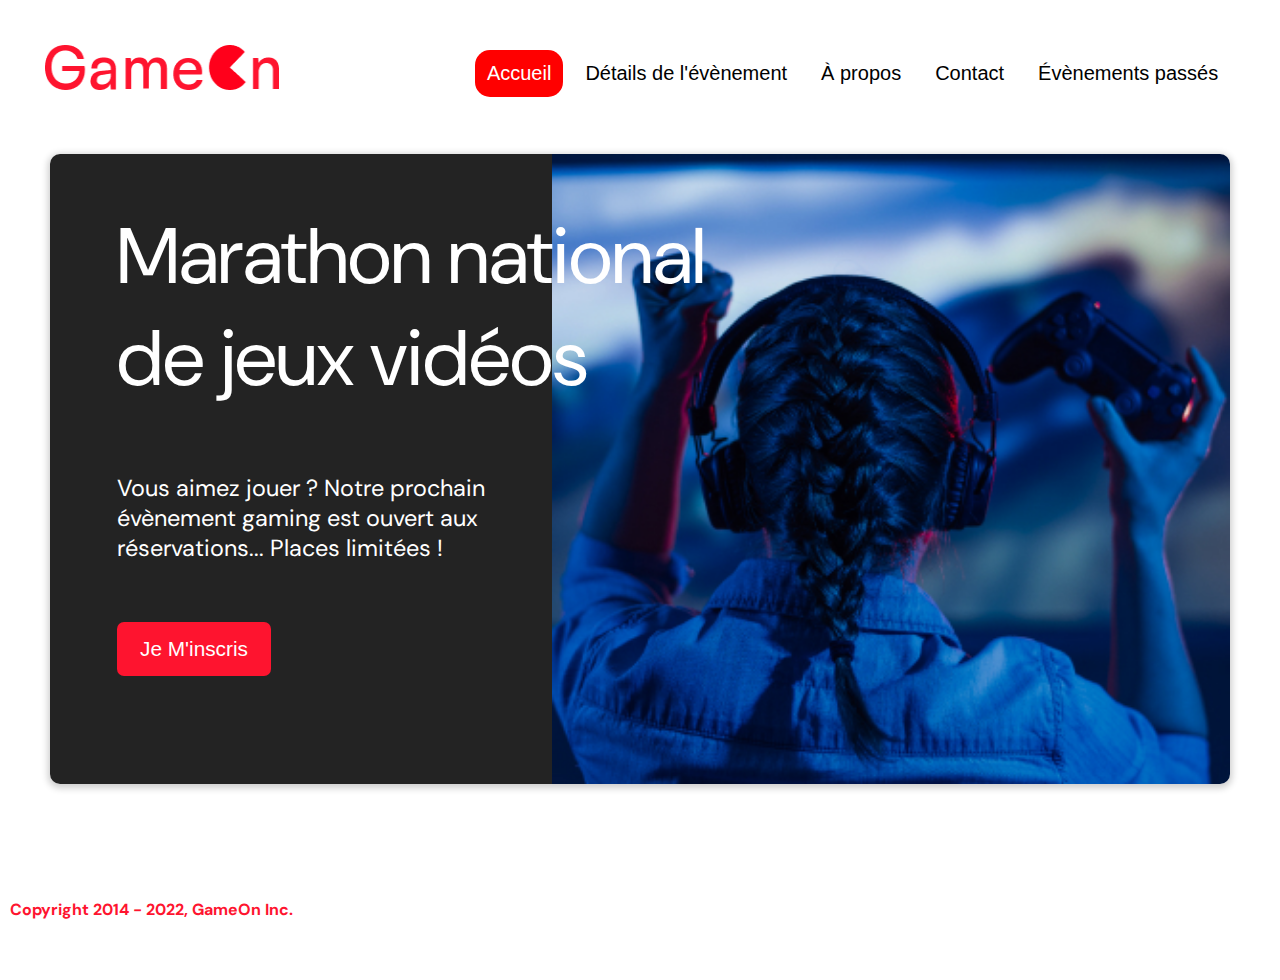
<file: index.html>
<!DOCTYPE html>
<html lang="en">
  <head>
    <meta charset="utf-8" />
    <title>Reservation</title>
    <meta name="viewport" content="width=device-width, initial-scale=1, maximum-scale=1" />
    <meta name="description" content="Évènements national de Gaming" />
    <link rel="stylesheet" href="modal.css" />
    <link rel="stylesheet" href="https://cdnjs.cloudflare.com/ajax/libs/font-awesome/4.7.0/css/font-awesome.min.css">
    <link
      href="https://fonts.googleapis.com/css?family=DM+Sans&display=swap"
      rel="stylesheet"
    />
  </head>
  <body>
    <div class="topnav" id="myTopnav">
      <div class="header-logo">
        <img alt="logo" src="Logo.png" width="250" height="45" />
      </div>
      <div class="main-navbar">
        <a href="#" class="active"><span>Accueil</span></a>
        <a href="#"><span>Détails de l'évènement</span></a>
        <a href="#"><span>À propos</span></a>
        <a href="#"><span>Contact</span></a>
        <a href="#"><span>Évènements passés</span></a>
        <a href="javascript:void(0);" class="icon" onclick="editNav()">
          <i class="fa fa-bars"></i>
        </a>
      </div>
    </div>
    <main>
      <div class="hero-section">
        <div class="hero-content">
          <h1 class="hero-headline">
            Marathon national<br>
            de jeux vidéos
          </h1>
          <p class="hero-text">
            Vous aimez jouer ? Notre prochain évènement gaming est ouvert
            aux réservations... Places limitées !
          </p>
          <button class="btn-signup modal-btn">
            je m'inscris
          </button>
        </div>
        <div class="hero-img">
          <img src="./bg_img.jpg" alt="img" />
        </div>
        <button lang="fr" class="btn-signup modal-btn">
          je m'inscris
        </button>
      </div>

      <div class="bGround">
        <div class="content">
          <span class="close"></span>
          <div class="modal-body">
            <form
              name="reserve"
              action="confirmation.html"
              method="get"
              autocomplete="off"
            >
              <div
                class="formData">
                <label for="first">Prénom</label>
                <input
                  class="text-control"
                  type="text"
                  id="first"
                  name="first"
                  size="30"
                  minlength="2"
                  maxlength="50"
                  pattern="[a-zA-ZÀ-ÿ -]{1,50}"
                  title="2 à 50 lettres majuscules ou minuscules"
                  placeholder="Sebastien"
                  required
                />
              </div>
              <div
                class="formData">
                <label for="last">Nom</label><br>
                <input
                  class="text-control"
                  type="text"
                  id="last"
                  name="last"
                  size="30"
                  pattern="[a-zA-ZÀ-ÿ -]{1,50}"
                  title="1 à 47 lettres majuscules ou minuscules"
                  placeholder="Durand"
                  required
                />
              </div>
              <div
                class="formData">
                <label for="email">E-mail</label><br>
                <input
                  class="text-control"
                  type="email"
                  id="email"
                  name="email"
                  size="30"
                  pattern="[A-Za-z0-9](([_\.\-]?[a-zA-Z0-9]+)*)@([A-Za-z0-9]+)(([_\.\-]?[a-zA-Z0-9]+)*)\.([A-Za-z]{2,})"
                  title="mail@gmail.com"
                  required
                  placeholder="votre-mail@mail.com"
                />
              </div>
              <div
                class="formData">
                <label for="birthdate">Date de naissance</label><br>
                <input
                  class="text-control"
                  type="date"
                  id="birthdate"
                  name="birthdate"
                  min="1900-01-01"
                  max="2012-12-31"
                  required
                />
              </div>
              <div
                class="formData">
                <label for="quantity">À combien de tournois GameOn avez-vous déjà participé ?</label><br>
                <input
                  type="number"
                  class="text-control"
                  id="quantity"
                  name="quantity"
                  min="0"
                  max="99"
                  title="Nombre de tournois compris entre 0 et 99"
                  placeholder="0"
                  required
                />
              </div>
              <p class="text-label">A quel tournoi souhaitez-vous participer cette année ?</p>
              <div class="formData" >
                <input
                  class="checkbox-input"
                  type="radio"
                  id="location1"
                  name="location"
                  value="New York"
                  checked
                />
                <label class="checkbox-label" for="location1">
                  <span class="checkbox-icon" tabindex="0"></span>
                  New York</label
                >
                <input
                  class="checkbox-input"
                  type="radio"
                  id="location2"
                  name="location"
                  value="San Francisco"
                />
                <label class="checkbox-label" for="location2">
                  <span class="checkbox-icon" tabindex="0"></span>
                  San Francisco</label
                >
                <input
                  class="checkbox-input"
                  type="radio"
                  id="location3"
                  name="location"
                  value="Seattle"
                />
                <label class="checkbox-label" for="location3">
                  <span class="checkbox-icon" tabindex="0"></span>
                  Seattle</label
                >
                <input
                  class="checkbox-input"
                  type="radio"
                  id="location4"
                  name="location"
                  value="Chicago"
                />
                <label class="checkbox-label" for="location4">
                  <span class="checkbox-icon" tabindex="0"></span>
                  Chicago</label
                >
                <input
                  class="checkbox-input"
                  type="radio"
                  id="location5"
                  name="location"
                  value="Boston"
                />
                <label class="checkbox-label" for="location5">
                  <span class="checkbox-icon" tabindex="0"></span>
                  Boston</label
                >
                <input
                  class="checkbox-input"
                  type="radio"
                  id="location6"
                  name="location"
                  value="Portland"
                />
                <label class="checkbox-label" for="location6">
                  <span class="checkbox-icon" tabindex="0"></span>
                  Portland</label
                >
              </div>

              <div
                class="formData">
                <input
                  class="checkbox-input"
                  type="checkbox"
                  id="checkbox1"
                  checked
                  required
                />
                <label class="checkbox2-label" for="checkbox1">
                  <span class="checkbox-icon" tabindex="0"></span>
                  J'ai lu et accepté les conditions d'utilisation.
                  <br>
                  <span class="error-checked">Vous devez lire et accepté les CGU</span>
                </label>
                <br>
                <input
                  class="checkbox-input"
                  type="checkbox"
                  id="checkbox2"
                />
                <label class="checkbox2-label" for="checkbox2">
                  <span class="checkbox-icon" tabindex="0"></span>
                  Je souhaite être prévenu des prochains évènements.
                </label>
                <br>
              </div>
              <input
                class="btn-submit button"
                type="submit"
                tabindex="0"
                value="en attente !!"
              />
            </form>
          </div>
        </div>
      </div>
    </main>
    <footer class="footer">
      <p class="copyrights ">
        Copyright 2014 - 2022, GameOn Inc.
      </p>
    </footer>
    <script src="modal.js"></script>
  </body>
</html>
</file>
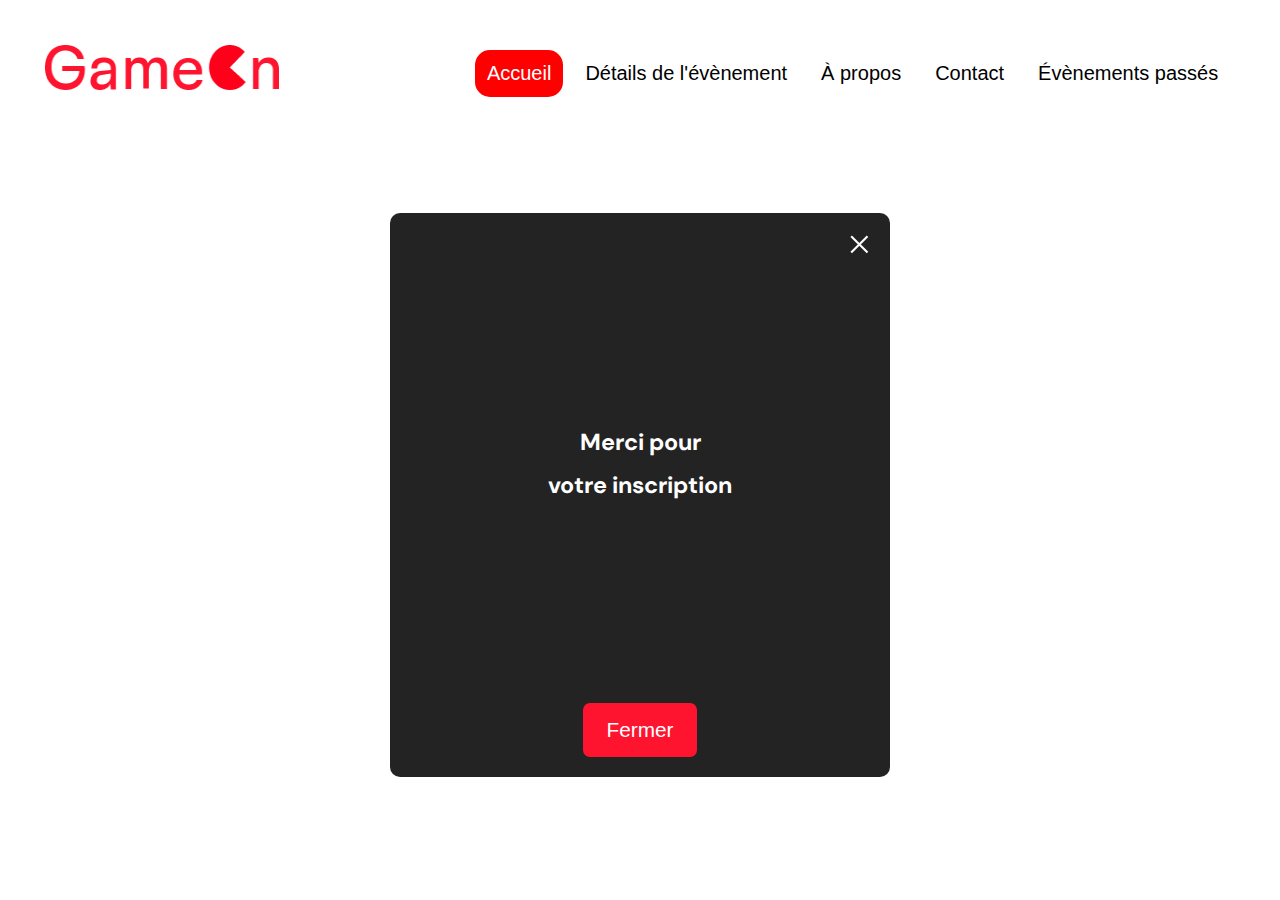
<file: confirmation.html>
<!DOCTYPE html>
<html lang="en">
<head>
    <meta charset="UTF-8">
    <title>confirmation</title>
    <meta name="viewport" content="width=device-width,initial-scale=1" />
    <link rel="stylesheet" href="modal.css" />
    <link rel="stylesheet" href="https://cdnjs.cloudflare.com/ajax/libs/font-awesome/4.7.0/css/font-awesome.min.css">
    <link href="https://fonts.googleapis.com/css?family=DM+Sans" rel="stylesheet"/>
</head>
<body>
<div class="topnav" id="myTopnav">
    <div class="header-logo">
        <img alt="logo" src="Logo.png" width="250" height="45" />
    </div>
    <div class="main-navbar">
        <a href="./index.html" class="active"><span>Accueil</span></a>
        <a href="#"><span>Détails de l'évènement</span></a>
        <a href="#"><span>À propos</span></a>
        <a href="#"><span>Contact</span></a>
        <a href="#"><span>Évènements passés</span></a>
        <a href="javascript:void(0);" class="icon" onclick="editNav()">
            <i class="fa fa-bars"></i>
        </a>
    </div>
</div>
<main>
    <div class="content">
        <span class="close close-confirmation" onclick="closeConfirm()"></span>
        <div class="modal-body modal-body-confirm">
            <p>Merci pour</p>
            <p>votre inscription</p>
        </div>
        <button lang="fr" class="btn-signup close-confirmation" onclick="closeConfirm()">
            Fermer
        </button>
    </div>
</main>
<script src="confirmation.js"></script>
</body>
</html>
</file>
<file: modal.css>
:root {
  --font-default: "DM Sans", Arial, Helvetica, sans-serif;
  --font-slab: var(--font-default);
  --modal-duration: 0.8s;
}
* {
  box-sizing: border-box;
  margin: 0;
  padding: 0;
}
/* Landing Page */

body {
  display: flex;
  flex-direction: column;
  font-family: var(--font-default);
  font-size: 18px;
  max-width: 1440px;
  margin: 0 auto;
}

p {
  margin-bottom: 0;
  padding: 0.5vw;
}

img {
  padding-right: 1rem;
}

.topnav {
  overflow: hidden;
  margin: 3.5%;
}
.header-logo {
    float: left;
}
.main-navbar {
    float: right;
}
.topnav a {
  float: left;
  display: block;
  color: #000000;
  text-align: center;
  padding: 12px 12px;
  margin: 5px;
  text-decoration: none;
  font-size: 20px;
  font-family: Roboto, sans-serif;
}

.topnav a:hover {
  background-color: #ff0000;
  color: #ffffff;
  border-radius: 15px;
}

.topnav a.active {
  background-color: #ff0000;
  color: #ffffff;
  border-radius: 15px;
}

.topnav .icon {
  display: none;
}

@media screen and (max-width: 1100px) {
  .topnav a {display: none;}
  .topnav a.icon {
    float: right;
    display: block;
  }
  .topnav.responsive {position: relative;}
  .topnav.responsive .icon {
    position: absolute;
    right: 0;
    top: 0;
  }
  .topnav.responsive a {
    float: none;
    display: block;
    text-align: left;
    top: 20px;
  }
}

@media screen and (max-width: 768px) {
  .hero-content {
    padding: 30px 0 30px 42px;
  }
}
@media screen and (max-width: 520px) {
  .topnav a {display: none;}
  .topnav a.icon {
    float: right;
    display: block;
  }
  .topnav.responsive .icon {
    position: absolute;
    right: 0;
    top: 51px;
  }
}
main {
  font-size: 130%;
  font-weight: bolder;
  color: black;
  padding-top: 0.5vw;
  padding-left: 2vw;
  padding-right: 2vw;
  margin: 1px 20px 15px;
  border-radius: 2rem;
  text-align: justify;
}
.modal-btn {
  font-size: 145%;
  background: #fe142f;
  display: flex;
  margin: auto;
  color: #fff;
  padding: 0.75rem 2.5rem;
  border-radius: 1rem;
  cursor: pointer;
}
.modal-btn.has:active:hover {
  background: #3876ac;
}
.modal-body-confirm {
  display: flex;
  flex-direction: column;
  justify-content: center;
  align-items: center;
  height: 50vh;
}
.btn-signup.close-confirmation {
  margin: auto auto 20px;
}
.footer {
  margin: 20px 0;
  padding: 10px;
  font-family: var(--font-slab);
}

/* Modal form */

.button {
  background: #fe142f;
  margin-top: 0.5em;
  padding: 1em;
  color: #fff;
  border-radius: 15px;
  cursor: pointer;
  font-size: 16px;
}

.button:hover {
  background: #3876ac;
}

.smFont {
  font-size: 16px;
}

.bGround {
  display: none;
  position: fixed;
  z-index: 1;
  left: 0;
  top: 0;
  height: 100%;
  width: 100%;
  overflow: auto;
  background-color: rgba(26, 39, 156, 0.4);
}

.content {
  margin: 5% auto;
  width: 100%;
  max-width: 500px;
  animation-name: modalopen;
  animation-duration: var(--modal-duration);
  background: #232323;
  border-radius: 10px;
  overflow: hidden;
  position: relative;
  color: #fff;
  padding-top: 10px;
}

.modal-body {
  padding: 15px 8%;
  margin: 15px auto;
}

label {
  font-family: var(--font-default);
  font-size: 0.9em;
  font-weight: normal;
  display: inline-block;
  color: dimgrey;
}

input {
  padding: 8px;
  border: 1px solid #ccc;
  outline: none;
}

.text-control {
  position: relative;
  top: -12px;
  margin: 0;
  padding: 8px;
  width: 100%;
  border-radius: 8px;
  font-size: 0;
  height: 25px;
  transition: all 0.3s cubic-bezier(.29, 1.01, 1, -0.68);
}

.formData {
  margin-bottom: 0.3em;
}
.text-control:focus,
.text-control:valid {
  height: 48px;
  font-size: 1em;
  top: 0;
}

.text-control:focus {
  -webkit-animation: clignotement ease-in-out 1s infinite;
  animation: clignotement cubic-bezier(.7,.58,.56,1.54) 2s infinite;
}
.formData > span {
  position: relative;
  top: -5px;
}

.formData:focus > span {
  top: 0;
}

.text-control:valid {
  box-shadow:  0 0 9px 1px green;
}

.text-control:focus::placeholder {
  color: darkgrey;
}

.formData[data-error]::after {
  content: attr(data-error);
  font-size: 0.4em;
  color: #e54858;
  display: block;
  margin-top: 7px;
  margin-bottom: 7px;
  text-align: right;
  line-height: 0.3;
  opacity: 0;
  transition: 0.3s;
}

.formData[data-error-visible="true"]::after {
  opacity: 1;
}

.formData[data-error-visible="true"] .text-control {
  box-shadow:  0 0 9px 1px red;
}
.formData[data-error-visible="true"]:focus > label,
.formData[data-error-visible="true"] > label {
  color: red;
}

.formData:focus > label {
  color: #68afed;
  font-size: 0.6em;
  margin-bottom: 0;
  transition: 0.3s cubic-bezier(.29, 1.01, 1, -0.68);
}

.formData:valid > label {
  color: #23d323e0;
  font-size: 0.6em;
}

.formData:valid > .checkbox-label,
.formData:valid > .checkbox2-label {
  color: dimgrey;
}

.error-checked {
  display: none;
  color: red;
  font-size: 0.9em;
  font-weight: bold;
}

span[data-error] {
  content: attr(data-error);
  display: inline-block;
  color: red;
  font-size: 0.7em;
  font-weight: normal;
  text-align: left;
  margin: 0.2em 0 0 0.2em;
}

.checkbox-label,
.checkbox2-label {
  position: relative;
  margin-left: 36px;
  font-size: 12px;
  font-weight: normal;
}
.checkbox-label .checkbox-icon,
.checkbox2-label .checkbox-icon {
  display: block;
  width: 20px;
  height: 20px;
  border: 2px solid #279e7a;
  border-radius: 50%;
  text-indent: 29px;
  white-space: nowrap;
  position: absolute;
  left: -30px;
  top: -1px;
  transition: 0.3s;
}
.checkbox-label .checkbox-icon::after,
.checkbox2-label .checkbox-icon::after {
  content: "";
  width: 13px;
  height: 13px;
  background-color: #279e7a;
  border-radius: 50%;
  text-indent: 29px;
  white-space: nowrap;
  position: absolute;
  left: 50%;
  top: 50%;
  transform: translate(-50%, -50%);
  transition: 0.3s;
  opacity: 0;
}
.checkbox-input {
  display: none;
}
.checkbox-input:checked + .checkbox-label, .checkbox-input:checked + .checkbox2-label {
  color: #4af94ae0;
}
.checkbox-input:checked + .checkbox-label .checkbox-icon::after,
.checkbox-input:checked + .checkbox2-label .checkbox-icon::after {
  opacity: 1;
}
.checkbox-input:checked + .checkbox2-label .checkbox-icon {
  background: #279e7a;
}
.checkbox2-label .checkbox-icon {
  border-radius: 4px;
  border: 0;
  background: #c4c4c4;
}
.checkbox2-label .checkbox-icon::after {
  width: 7px;
  height: 4px;
  border-radius: 2px;
  background: transparent;
  border: 2px solid transparent;
  border-bottom-color: #fff;
  border-left-color: #fff;
  transform: rotate(-55deg);
  left: 21%;
  top: 19%;
}
.close {
  position: absolute;
  right: 15px;
  top: 15px;
  width: 32px;
  height: 32px;
  opacity: 1;
  cursor: pointer;
  transform: scale(0.7);
}
.close:before,
.close:after {
  position: absolute;
  left: 15px;
  content: " ";
  height: 33px;
  width: 3px;
  background-color: #fff;
}
.close:before {
  transform: rotate(45deg);
}
.close:after {
  transform: rotate(-45deg);
}
.btn-submit,
.btn-signup {
  background: #fe142f;
  display: block;
  margin: 0 auto;
  border-radius: 7px;
  font-size: 1rem;
  padding: 12px 82px;
  color: #fff;
  cursor: pointer;
  border: 0;
}
.btn-submit[disabled="true"] {
  background: #444343;
  color: #c67474;
}
/* custom select styles */
.custom-select {
  position: relative;
  font-family: Aria, serif;
  font-size: 1.1rem;
  font-weight: normal;
}

.custom-select select {
  display: none;
}
.select-selected {
  background-color: #fff;
}

/* Style the arrow inside the select element: */
.select-selected:after {
  position: absolute;
  content: "";
  top: 10px;
  right: 13px;
  width: 11px;
  height: 11px;
  border: 3px solid transparent;
  border-bottom-color: #f00;
  border-left-color: #f00;
  transform: rotate(-48deg);
  border-radius: 5px 0 5px 0;
}

/* Point the arrow upwards when the select box is open (active): */
.select-selected.select-arrow-active:after {
  transform: rotate(135deg);
  top: 13px;
}

.select-items div,
.select-selected {
  color: #000;
  padding: 11px 16px;
  border: 1px solid transparent;
  cursor: pointer;
  border-radius: 8px;
  height: 48px;
}

/* Style items (options): */
.select-items {
  position: absolute;
  background-color: #fff;
  top: 89%;
  left: 0;
  right: 0;
  z-index: 99;
}

/* Hide the items when the select box is closed: */
.select-hide {
  display: none;
}

.select-items div:hover,
.same-as-selected {
  background-color: rgba(0, 0, 0, 0.1);
}
/* custom select end */
.text-label {
  font-weight: normal;
  font-size: 16px;
}
.hero-section {
  max-width: 1180px;
  border-radius: 10px;
  display: grid;
  grid-template-columns: repeat(12, 1fr);
  overflow: hidden;
  box-shadow: 0 2px 7px 2px rgba(0, 0, 0, 0.2);
  margin: auto auto 10px;
}
.hero-content {
  padding: 51px 0 51px 67px;
  grid-column: span 5;
  background: #232323;
  color: #fff;
  position: relative;
  text-align: left;
}
.hero-content::after {
  content: "";
  width: 100%;
  height: 100%;
  background: #232323;
  position: absolute;
  right: -100px;
  top: 0;
}
.hero-content > * {
  position: relative;
  z-index: 1;
}
.hero-headline {
  font-size: calc(4rem + (35 - 4) * ((100vw - 700px) / (1920 - 700)));
  font-weight: normal;
  white-space: nowrap;
}
.hero-content > h1 {
  display     :inline-block;
  overflow    :hidden;
  box-sizing  :border-box;
  margin      :0;
}
.hero-text {
  font-weight: normal;
  margin-top: 57px;
  padding: 0;
}
.btn-signup {
  outline: none;
  text-transform: capitalize;
  font-size: 1.3rem;
  padding: 15px 23px;
  margin: 59px 0 0;
}
.hero-img {
  grid-column: span 7;
  z-index: 0;
  padding-left: 10px;
}
.hero-img img {
  width: 100%;
  height: 100%;
  display: block;
  padding: 0;
}
.copyrights {
  color: #fe142f;
  padding: 0;
  font-size: 1rem;
  margin: 60px 0 30px;
  font-weight: bolder;
}
.hero-section > .btn-signup {
  display: none;
}
footer {
  padding-left: 2vw;
  padding-right: 2vw;
  margin: 0 20px;
}
@media screen and (max-width: 1130px) {
  .hero-content {
    padding: 30px 0 30px 35px;
  }
  .hero-text {
    margin-top: 40px;
  }
}

@media screen and (max-width: 800px) {
  .hero-section {
    display: block;
    box-shadow: unset;
    margin-bottom: 0;
  }
  .hero-content {
    background: #fff;
    color: #000;
    padding: 20px;
  }
  .hero-content::after {
    content: unset;
  }
  .hero-content .btn-signup {
    display: none;
  }
  .hero-headline {
    font-size: 4.5rem;
    white-space: normal;
  }
  .hero-text {
    width: unset;
    font-size: 1.5rem;
  }
  .hero-img img {
    border-radius: 10px;
    margin-top: 40px;
  }
  .hero-section > .btn-signup {
    display: block;
    margin: 32px auto 10px;
    padding: 12px 35px;
  }
  .footer {
    margin: 0 0 20px 0;
  }
  .copyrights {
    margin: 0;
    text-align: center;
  }
}

@media screen and (max-width: 400px) {
  .hero-headline {
    font-size: 3.5rem;
  }
  .hero-text {
    font-size: 1.5rem;
  }
  .formData {
    text-align: left;
  }
  .checkbox2-label {
    margin-bottom: 10px;
  }
}
@media screen and (max-width: 320px) {
  .hero-headline {
    font-size: 3rem;
  }
  .hero-text {
    font-size: 1.2rem;
  }
}
@-webkit-keyframes modal-open {
  from {
    opacity: 0;
    transform: translateY(-150px);
  }
  to {
    opacity: 1;
  }
}
@keyframes modal-open {
  from {
    opacity: 0;
    transform: translateY(-150px);
  }
  to {
    opacity: 1;
  }
}
@-webkit-keyframes modal-close {
  from {
    opacity: 1;
    transform: translateY(0px);
  }
  to {
    opacity: 0;
    transform: translateY(250px);
  }
}

@keyframes modal-close {
  from {
    opacity: 1;
    transform: translateY(0px);
  }
  to {
    opacity: 0;
    transform: translateY(250px);
  }
}
@-webkit-keyframes clignotement {
  0% {
    box-shadow: none;
    border: none;
  }
  50% {
    box-shadow: 0 0 9px 1px #68afed;
    border: 1px solid #6673ff;
  }
  100% {
    box-shadow: none;
    border: none;
  }
}
@keyframes clignotement {
  0% {
    box-shadow: none;
    border: 1px outset rgba(104, 175, 237, 0)  ;
  }
  50% {
    box-shadow: 0 0 9px 1px #68afed;
    border:  1px solid #6673ff ;
  }
  100% {
    box-shadow: none;
    border: 1px outset rgba(104, 175, 237, 0) ;
  }
}
</file>
